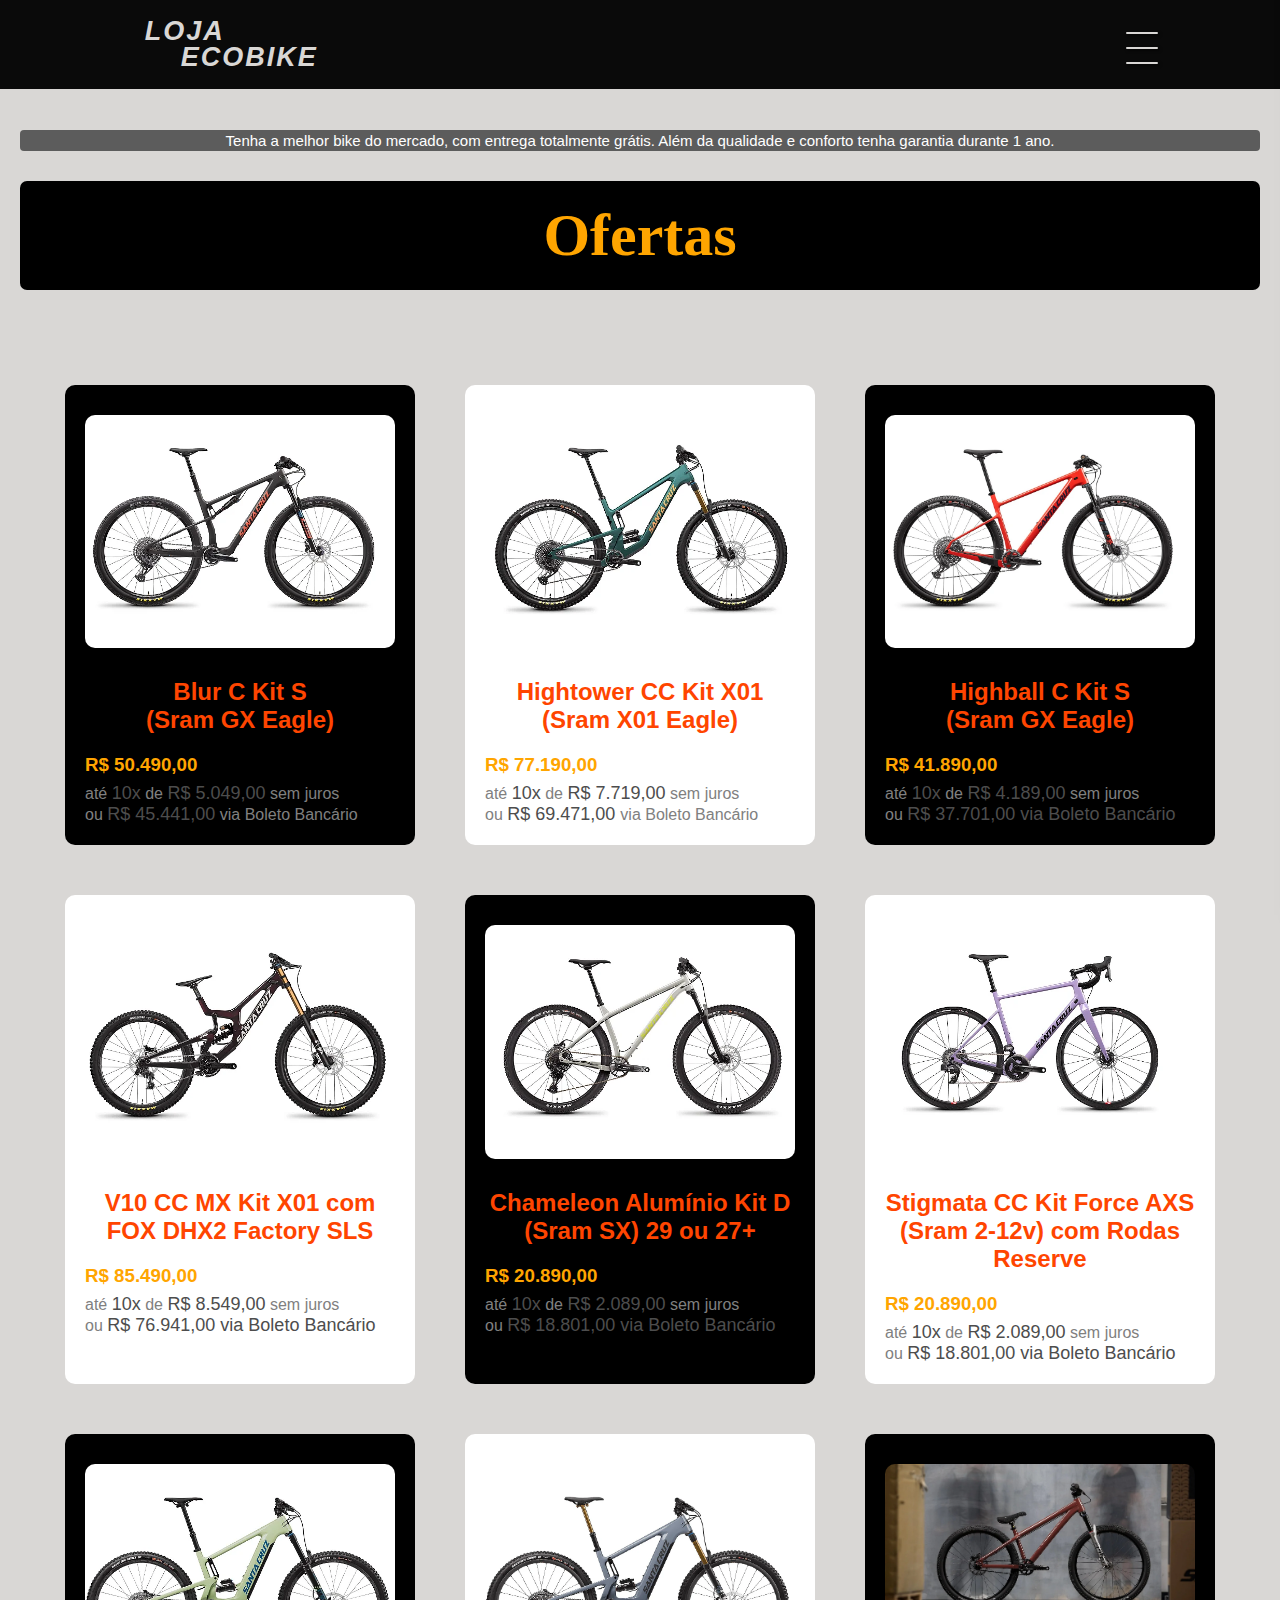
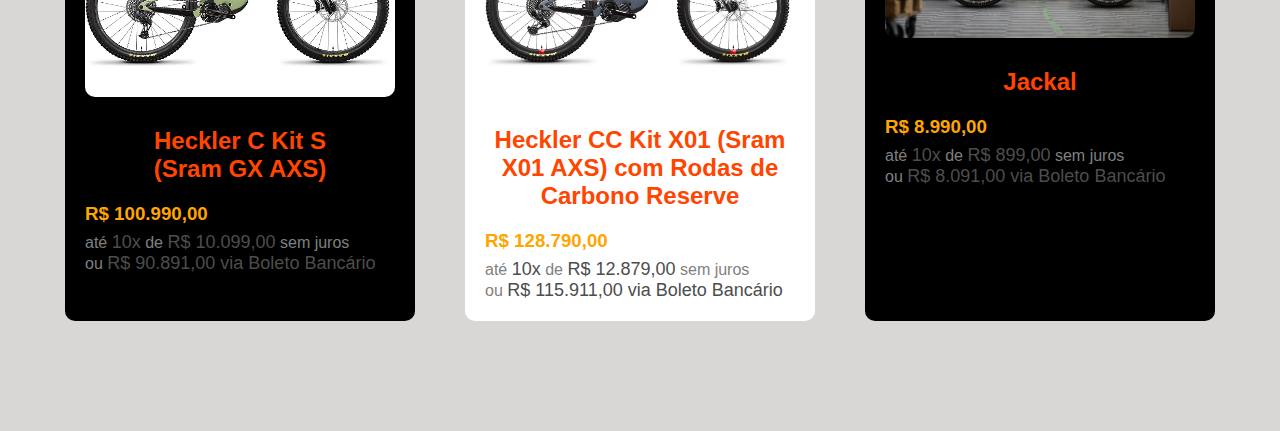
<file: index.html>
<!DOCTYPE html>
<html lang="en">
<head>
    <meta charset="UTF-8">
    <meta http-equiv="X-UA-Compatible" content="IE=edge">
    <meta name="viewport" content="width=device-width, initial-scale=1.0">
    <title>Eco-Bike - Preço + Qualidade - Veja...</title>
    <link rel="stylesheet" href="./style/style.css">
    <link rel="stylesheet" href="./style/media.screen.css"> 
</head>
<body>
    <div class="container">
        <header>
            <div class="header-content">
                <h2>Loja <span class="logo">EcoBike</span> </h2> 
            </div>        
        </header>
        <div class="container-menu">
            <div class="hamburger">
                <div class="line" id="line1"></div>
                <div class="line" id="line2"></div>
                <div class="line" id="line3"></div>
            </div>
            
            <aside class="sidebar">
                <nav>
                    <ul class="menu">
                        <li class="menu-item"><a href="./aluga-1.html" class="menu-link">Alugar Bicicleta</a></li>
                    </ul>
                </nav>
            </aside>
        </div>
        <main class="all-bikes">
            <p class="anuncio">Tenha a melhor bike do mercado, com entrega totalmente grátis.
                Além da qualidade e conforto tenha garantia durante 1 ano.
            </p>
            <h1 class="title">Ofertas</h1>
            <div class="team-cards">
                <div class="container-card">
                    <div class="bikes-body">
                        <img class="bikes" />
                    </div>
                        <h2 class="nameBike"></h2>
                        <h3 class="valor"></h3>
                        <p class="parcelas"></p>
                </div>
                <div class="container-card">
                    <div class="bikes-body">
                        <img class="bikes" />
                    </div>
                        <h2 class="nameBike"></h2>
                        <h3 class="valor"></h3>
                        <p class="parcelas"></p>
                </div>
                <div class="container-card">
                    <div class="bikes-body">
                        <img class="bikes" />
                    </div>
                        <h2 class="nameBike"></h2>
                        <h3 class="valor"></h3>
                        <p class="parcelas"></p>
                    
                </div>
                <div class="container-card">
                    <div class="bikes-body">
                        <img class="bikes" />
                    </div>
                        <h2 class="nameBike"></h2>
                        <h3 class="valor"></h3>
                        <p class="parcelas"></p>
                </div>
                <div class="container-card">
                    <div class="bikes-body">
                        <img class="bikes" />
                    </div>
                        <h2 class="nameBike"></h2>
                        <h3 class="valor"></h3>
                        <p class="parcelas"></p>
                </div>
                <div class="container-card">
                    <div class="bikes-body">
                        <img class="bikes" />
                    </div>
                        <h2 class="nameBike"></h2>
                        <h3 class="valor"></h3>
                        <p class="parcelas"></p>
                </div>    
                <div class="container-card">
                    <div class="bikes-body">
                        <img class="bikes" />
                    </div>
                        <h2 class="nameBike"></h2>
                        <h3 class="valor"></h3>
                        <p class="parcelas"></p>
                </div>    
                <div class="container-card">
                    <div class="bikes-body">
                        <img class="bikes" />
                    </div>
                        <h2 class="nameBike"></h2>
                        <h3 class="valor"></h3>
                        <p class="parcelas"></p>
                </div>    
                <div class="container-card">
                    <div class="bikes-body">
                        <img class="bikes" />
                    </div>
                        <h2 class="nameBike"></h2>
                        <h3 class="valor"></h3>
                        <p class="parcelas"></p>
                </div>    
            </div>
        </main>
    </div>


    <script src="./script/script.js"></script>
</body>
</html>
</file>
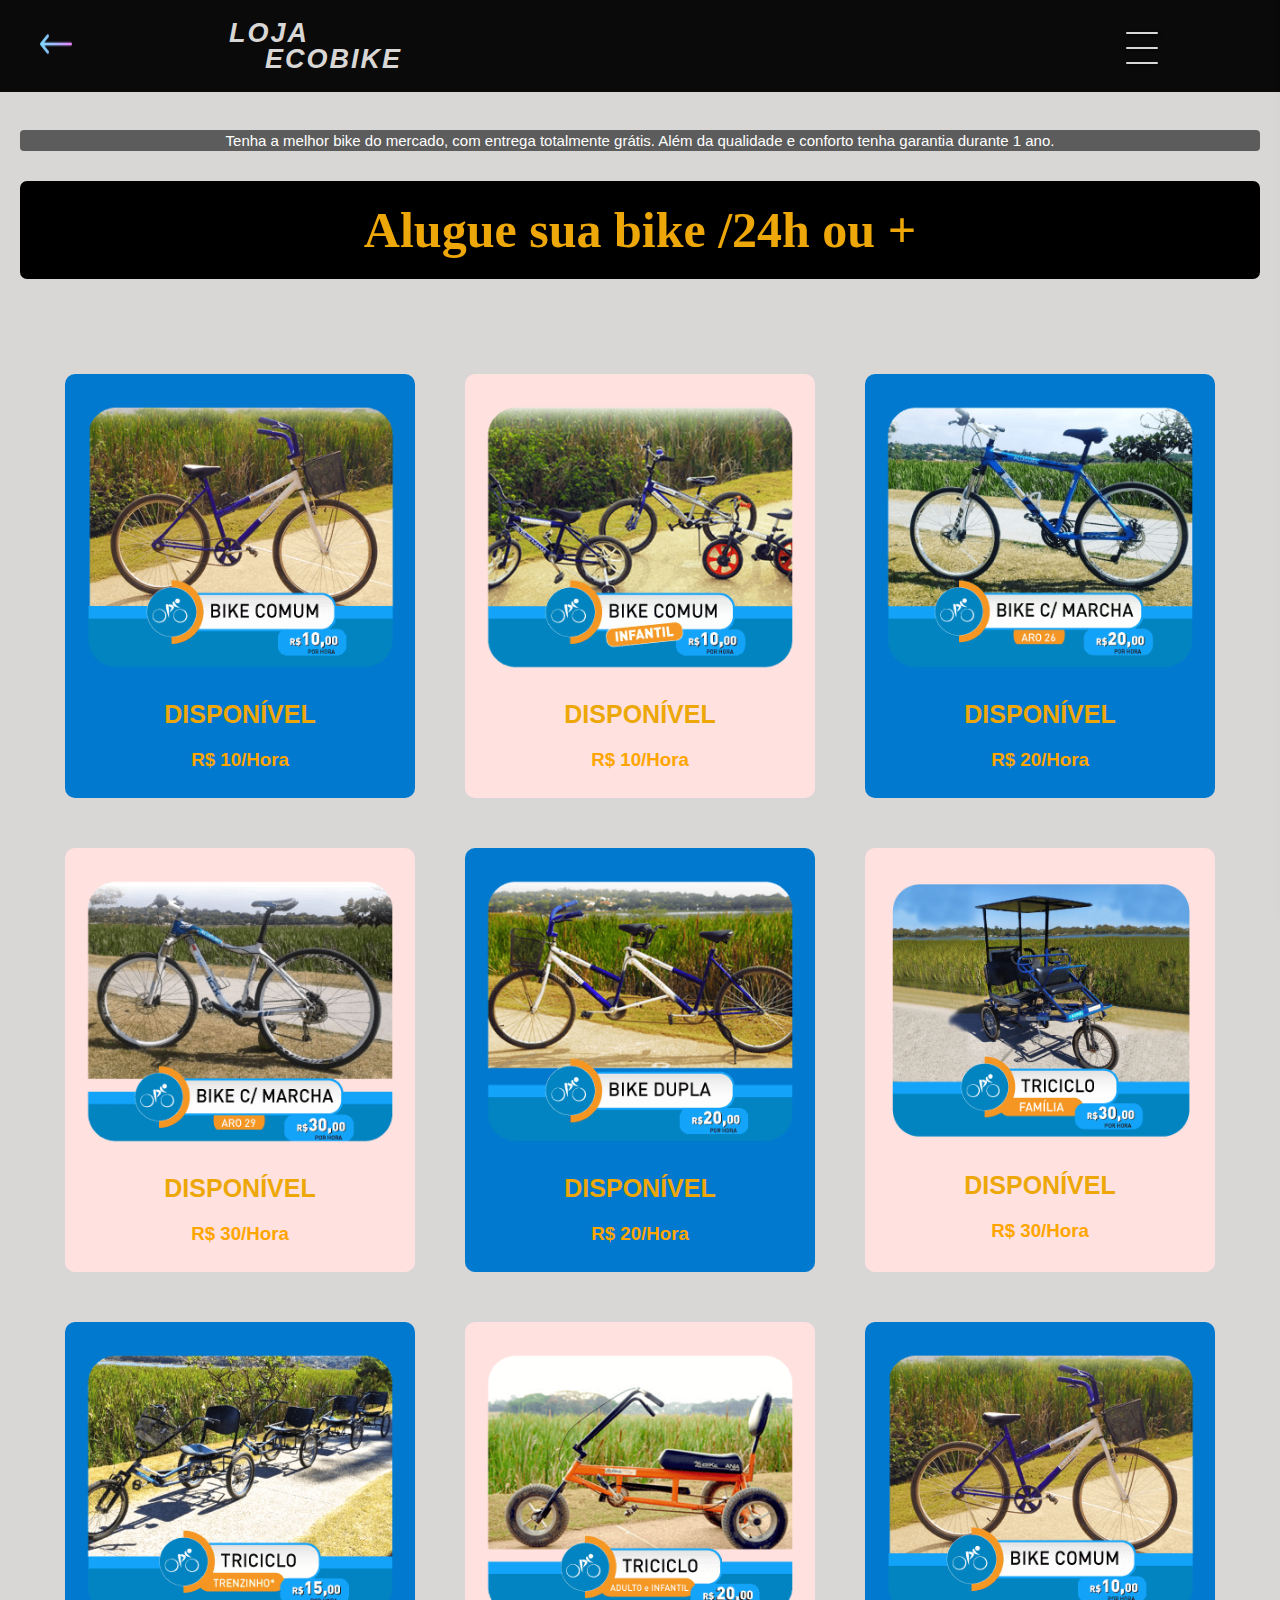
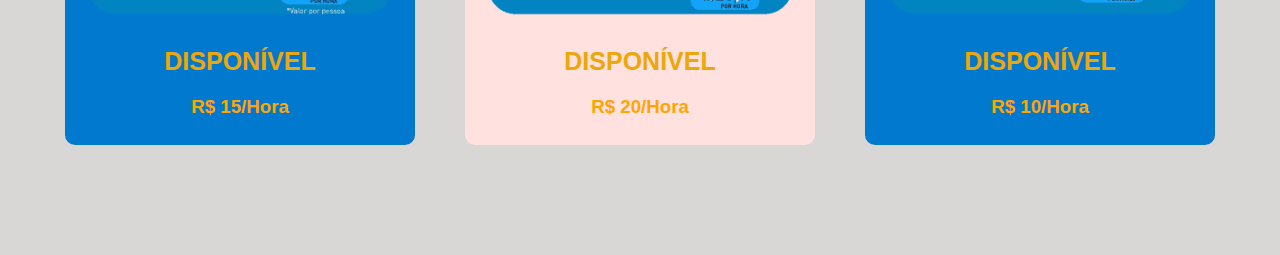
<file: aluga-1.html>
<!DOCTYPE html>
<html lang="en">
<head>
    <meta charset="UTF-8">
    <meta http-equiv="X-UA-Compatible" content="IE=edge">
    <meta name="viewport" content="width=device-width, initial-scale=1.0">
    <title>Eco-Bike Alugando-Bike + barato ecobike</title>

    <link rel="stylesheet" href="./style/media.screen.css">
    <link rel="stylesheet" href="./style/style-aluga-1.css">
</head>
<body>
        <div class="container">
        <header>
            <div class="seta-voltar">
                <a href="/">
                    <img
                        src="./assets/image/icon/seta-esquerda.png" alt="seta-esquerda"
                        width="32px"
                        height="40px"
                    >
                </a>
            </div>
            <div class="header-content">
                <h2><a class="aluga1" href="#">Loja <span class="logo">EcoBike</span></a></h2> 
            </div>        
        </header>
                <div class="container-menu">
            <div class="hamburger">
                <div class="line" id="line1"></div>
                <div class="line" id="line2"></div>
                <div class="line" id="line3"></div>
            </div>
            
            <aside class="sidebar">
                <nav>
                    <ul class="menu">
                        <li class="menu-item"><a href="./aluga-1.html" class="menu-link">Alugar Bicicleta</a></li>
                        <li class="menu-item"><a href="#" class="menu-link">Alugue Bicicleta Elétrica</a></li>
                    </ul>
                </nav>
            </aside>
        </div>
        <main class="all-bikes">
            <p class="anuncio">Tenha a melhor bike do mercado, com entrega totalmente grátis.
                Além da qualidade e conforto tenha garantia durante 1 ano.
            </p>
            <h3 class="title">Alugue sua bike /24h ou +</h3>
            <div class="team-cards">
                <div class="container-card">
                    <div class="bikes-body">
                        <img class="bikes" />
                    </div>
                        <h2 class="nameBike"></h2>
                        <h3 class="valor"></h3>
                        <p class="parcelas"></p>
                </div>
                <div class="container-card">
                    <div class="bikes-body">
                        <img class="bikes" />
                    </div>
                        <h2 class="nameBike"></h2>
                        <h3 class="valor"></h3>
                        <p class="parcelas"></p>
                </div>
                <div class="container-card">
                    <div class="bikes-body">
                        <img class="bikes" />
                    </div>
                        <h2 class="nameBike"></h2>
                        <h3 class="valor"></h3>
                        <p class="parcelas"></p>                   
                </div>
                <div class="container-card">
                    <div class="bikes-body">
                        <img class="bikes" />
                    </div>
                        <h2 class="nameBike"></h2>
                        <h3 class="valor"></h3>
                        <p class="parcelas"></p>
                </div>
                <div class="container-card">
                    <div class="bikes-body">
                        <img class="bikes" />
                    </div>
                        <h2 class="nameBike"></h2>
                        <h3 class="valor"></h3>
                        <p class="parcelas"></p>
                </div>
                <div class="container-card">
                    <div class="bikes-body">
                        <img class="bikes" />
                    </div>
                        <h2 class="nameBike"></h2>
                        <h3 class="valor"></h3>
                        <p class="parcelas"></p>
                </div>    
                <div class="container-card">
                    <div class="bikes-body">
                        <img class="bikes" />
                    </div>
                        <h2 class="nameBike"></h2>
                        <h3 class="valor"></h3>
                        <p class="parcelas"></p>
                </div>    
                <div class="container-card">
                    <div class="bikes-body">
                        <img class="bikes" />
                    </div>
                        <h2 class="nameBike"></h2>
                        <h3 class="valor"></h3>
                        <p class="parcelas"></p>
                </div>    
                <div class="container-card">
                    <div class="bikes-body">
                        <img class="bikes" />
                    </div>
                        <h2 class="nameBike"></h2>
                        <h3 class="valor"></h3>
                        <p class="parcelas"></p>
                </div>    
            </div>
        </main>
    </div>

    <script src="./script/aluga-1.js"></script>
</body>
</html>
</file>
<file: style/style.css>
*{
    box-sizing: border-box;
    padding:0;
    margin: 0 ;
    font-family: "Montserrat", sans-serif;
}

body {
    background-color: #d9d7d5;
    height:100%;
    width: 100%;
}

/* <<>><<>><<>><<>><<>><<>><<>><<>>  HEADER <<>><<>><<>><<>><<>><<>><<>><<>><<>> */

header {
    color: #d9d7d5;
    background-color: #0a0a0a;;
    position: fixed;
    top: 0;
    left: 0;
    width: 100%;
    padding: 15px;
    display: flex;
    z-index: 999;
}


header .header-content h2 {
    display: flex;
    flex-direction: column;
    font-size: 27px;
    text-transform: uppercase;
    letter-spacing: 2px;
    line-height: 26px;
    font-style: italic;
    margin:2% 75%;
    color: #d9d7d5;
}

header .header-content h2 span.logo {
    margin-left: 36px;
    text-transform: uppercase;
    font-style: italic;
    font-weight: bolder;
}

/* <<>><<>><<>><<>><<>><<>><<>><<>> NAVBAR HAMBURGUER <<>><<>><<>><<>><<>><<>><<>><<>> */
.hamburger{
    width: 2rem;
    height: 2rem;
    position: fixed;
    right: 2rem;
    top: 2rem;
    display: flex;
    flex-direction: column;
    justify-content: space-between;
    cursor: pointer;
    z-index: 1000;
    margin-right: 7%;
}

.show-menu .hamburger{
    right: 16rem;

}

.line{
    width: 100%;
    height: .1rem;
    padding: 1px;
    border-radius: 10px;
    background-color: #d9d7d5;
    box-shadow: 0.1rem 0.1rem 3px rgba(0, 0, 0, 0.788);
    transition: transform .7s;
}

.show-menu #line1{
    transform: rotate(45deg) translate(.4rem, .9rem);
    background-color: rgb(224, 49, 102);
    box-shadow: none;
    z-index: 1000;
}

.show-menu #line2{
    opacity: 0;
    visibility: hidden;
}

.show-menu #line3{
    transform: rotate(-45deg) translate(.3rem, -.9rem);
    background-color: rgb(224, 49, 102);
    box-shadow: none;
    z-index: 1000;
}

.sidebar{
    width: 25rem;
    height: 100vh;
    background: linear-gradient(329.54deg, #111111 0%, #222222 100%);
    box-shadow: 10px 5px 15px 10px rgba(0, 0, 0, 0.582);
    position: fixed;
    top: 0;
    right: -26rem;
    transition: all .8s;
    z-index: 999;
}

.show-menu .sidebar{
    right: 0;
}

.menu{
    position: absolute;
    top: 40%;
    left: 50%;
    transform: translate(-50%, -50%);
    list-style: none;
}

.menu-item{
    text-align: center;
    margin-bottom: .5rem;
}

.menu-link{
    font-family: sans-serif;
    font-size: 1.7rem;
    color: rgb(245, 245, 245);
    transition: color .7s;
    text-decoration: none;
    text-transform: uppercase;
    margin: 7rem auto;
    display: flex;
    flex-direction: column;
}

.menu-link:hover{
    color: rgb(0, 255, 255);
    transition: color .7s;
}

.container p.anuncio {
    display: flex;
    justify-content: center;
    flex-direction: row;
    background-color: #5c5c5c;
    color: white;
    font-size:15px;
    padding: 2px;
    text-align: center;
    margin: 20px auto;
    border-radius: 4px;
}

/*<<>><<>><<>><<>><<>><<>><<>><<>> CARDS  <<>><<>><<>><<>><<>><<>><<>><<>><<>> */

main.all-bikes {
    max-width: 1440px;
    margin: 70px auto;
    padding: 40px 20px;
}

main .title {
    text-align: center;
    padding: 20px;
    font-size: 60px;
    color: orange;
    font-family: ui-monospace;
    background-color: black;
    margin: 30px auto;
    border-radius: 7px;
}

.team-cards {
    display: flex;
    flex-wrap: wrap;
    justify-content: center;
    gap: 50px;
    margin-top: 95px;
}

.container-card {
    width: 350px;
    padding: 20px;
    border-radius: 10px;
    cursor: pointer;
}

.container-card:hover {
    transform: scale(1.05);
    box-shadow: 0px 0px 10px rgb(0 0 0 / 61%);
}

.container-card:nth-child(odd) {
    background-color: black;
}

.container-card:nth-child(even) {
    background-color: white;
}

/* div.bikes-body {
    width: 90%;
    height: 350px;
    max-width: 350px;
} */

img.bikes {
    display: block;
    width: 100%;
    height: 100%;
    margin:10px 0;
    border-radius: 10px;
    object-fit: cover;
}

.nameBike {
    padding: 20px 0;
    text-align: center;
    color: orangered;
}

.valor {
    color: orange;
}

.parcelas {
    margin-top:7px;
    color: gray;
}

strong {
    color: #4d4d4d;
    font-size: 18px;
    font-weight: 500;
}

h2,
h3,
p {
    color: #000;
}
</file>
<file: style/media.screen.css>
@media (max-width: 810px) and (min-width: 520px) {
    .container-card {
        width: 80%;
        display: flex;
        flex-direction: column;
        align-items: center;
    }
}

@media (max-width: 519px) {
    .all-bikes {
        padding: 30px 15px;
    }

    .team-cards{
        gap: 20px;
    }

    .container-card {
        max-width: 350px;
        width: auto;
    }
    .bikes-body {
        height: auto;
    }
}
</file>
<file: style/style-aluga-1.css>
*{
    box-sizing: border-box;
    padding:0;
    margin: 0 ;
    font-family: "Montserrat", sans-serif;
}

body {
    background-color: #d9d7d5;
    height:100%;
    width: 100%;
}

/* <<>><<>><<>><<>><<>><<>><<>><<>>  HEADER <<>><<>><<>><<>><<>><<>><<>><<>><<>> */

header {
    color: #d9d7d5;
    background-color: #0a0a0a;;
    position: fixed;
    top: 0;
    left: 0;
    width: 100%;
    padding: 15px;
    display: flex;
    z-index: 999;
}

.seta-voltar {
    display: flex;
    align-items: center;
    margin-left: 2%;
}


header .header-content h2 {
    display: flex;
    flex-direction: column;
    font-size: 27px;
    text-transform: uppercase;
    letter-spacing: 2px;
    line-height: 26px;
    font-style: italic;
    margin:2% 60%;
    color: #d9d7d5;
}

header .header-content h2 span.logo {
    margin-left: 36px;
    text-transform: uppercase;
    font-style: italic;
    font-weight: bolder;
}

.aluga1 {
    text-decoration: none;
    color: #d9d7d5;
}

/* <<>><<>><<>><<>><<>><<>><<>><<>> NAVBAR HAMBURGUER <<>><<>><<>><<>><<>><<>><<>><<>> */
.hamburger{
    width: 2rem;
    height: 2rem;
    position: fixed;
    right: 2rem;
    top: 2rem;
    display: flex;
    flex-direction: column;
    justify-content: space-between;
    cursor: pointer;
    z-index: 1000;
    margin-right: 7%;
}

.show-menu .hamburger{
    right: 16rem;

}

.line{
    width: 100%;
    height: .1rem;
    padding: 1px;
    border-radius: 10px;
    background-color: #d9d7d5;
    box-shadow: 0.1rem 0.1rem 3px rgba(0, 0, 0, 0.788);
    transition: transform .7s;
}

.show-menu #line1{
    transform: rotate(45deg) translate(.4rem, .9rem);
    background-color: rgb(224, 49, 102);
    box-shadow: none;
    z-index: 1000;
}

.show-menu #line2{
    opacity: 0;
    visibility: hidden;
}

.show-menu #line3{
    transform: rotate(-45deg) translate(.3rem, -.9rem);
    background-color: rgb(224, 49, 102);
    box-shadow: none;
    z-index: 1000;
}

.sidebar{
    width: 25rem;
    height: 100vh;
    background: linear-gradient(329.54deg, #111111 0%, #222222 100%);
    box-shadow: 10px 5px 15px 10px rgba(0, 0, 0, 0.582);
    position: fixed;
    top: 0;
    right: -26rem;
    transition: all .8s;
    z-index: 999;
}

.show-menu .sidebar{
    right: 0;
}

.menu{
    position: absolute;
    top: 40%;
    left: 50%;
    transform: translate(-50%, -50%);
    list-style: none;
}

.menu-item{
    text-align: center;
    margin-bottom: .5rem;
}

.menu-link{
    font-family: sans-serif;
    font-size: 1.7rem;
    color: rgb(245, 245, 245);
    transition: color .7s;
    text-decoration: none;
    text-transform: uppercase;
    margin: 7rem auto;
    display: flex;
    flex-direction: column;
}

.menu-link:hover{
    color: rgb(0, 255, 255);
    transition: color .7s;
}

.container p.anuncio {
    display: flex;
    justify-content: center;
    flex-direction: row;
    background-color: #5c5c5c;
    color: white;
    font-size:15px;
    padding: 2px;
    text-align: center;
    margin: 20px auto;
    border-radius: 4px;
}

/*<<>><<>><<>><<>><<>><<>><<>><<>> CARDS  <<>><<>><<>><<>><<>><<>><<>><<>><<>> */

main.all-bikes {
    max-width: 1440px;
    margin: 70px auto;
    padding: 40px 20px;
}

main .title {
    text-align: center;
    padding: 20px;
    font-size: 50px;
    color: #eda709;
    font-family: ui-monospace;
    background-color: black;
    margin: 30px auto;
    border-radius: 7px;
}

.team-cards {
    display: flex;
    flex-wrap: wrap;
    justify-content: center;
    gap: 50px;
    margin-top: 95px;
}

.container-card {
    width: 350px;
    padding: 20px;
    border-radius: 10px;
    cursor: pointer;
}

.container-card:hover {
    transform: scale(1.05);
    box-shadow: 0px 0px 10px rgb(0 0 0 / 61%);
}

.container-card:nth-child(odd) {
    background-color:#0179cf;
}

.container-card:nth-child(even) {
    background-color: #ffe2df;
}

/* div.bikes-body {
    width: 90%;
    height: 350px;
    max-width: 350px;
} */

img.bikes {
    display: block;
    width: 100%;
    height: 100%;
    margin:10px 0;
    border-radius: 10px;
    object-fit: cover;
}

.nameBike {
    padding: 20px 0;
    text-align: center;
    color: #eda709;
    font-size: 25px;
    text-transform: uppercase;
}

.valor {
    color: orange;
    text-align: center;
}

.parcelas {
    margin-top:7px;
    color: gray;
}

strong {
    color: #4d4d4d;
    font-size: 18px;
    font-weight: 500;
}

h2,
h3,
p {
    color: #000;
}
</file>
